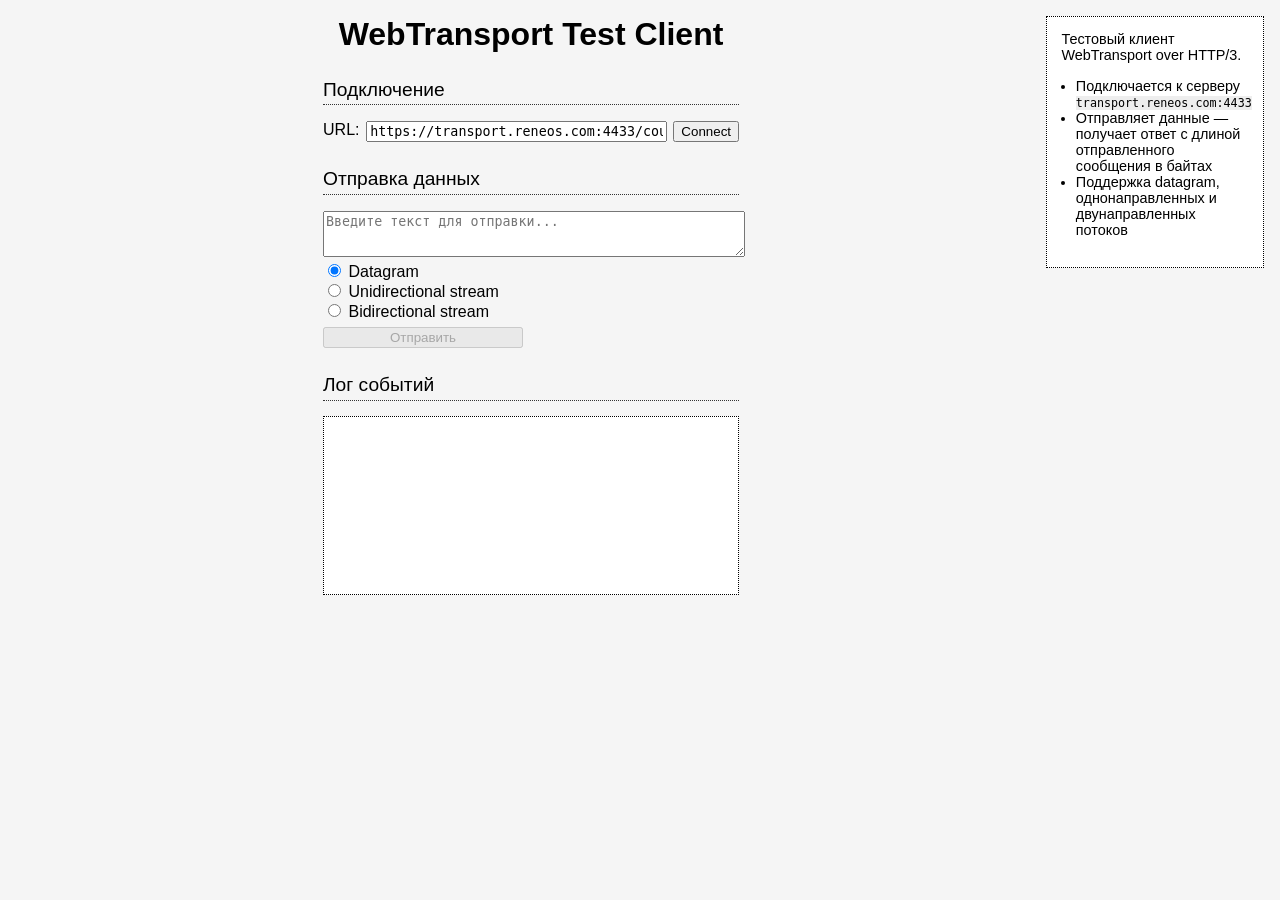
<file: index.html>
<!doctype html>
<html lang="ru">
<head>
  <meta charset="utf-8">
  <meta name="viewport" content="width=device-width, initial-scale=1">
  <title>WebTransport Test</title>
  <link rel="stylesheet" href="client.css">
</head>
<body>
  <div id="top">
    <div id="explanation">
      Тестовый клиент WebTransport over HTTP/3.
      <ul>
        <li>Подключается к серверу <code>transport.reneos.com:4433</code></li>
        <li>Отправляет данные — получает ответ с длиной отправленного сообщения в байтах</li>
        <li>Поддержка datagram, однонаправленных и двунаправленных потоков</li>
      </ul>
    </div>
    <div id="tool">
      <h1>WebTransport Test Client</h1>

      <div>
        <h2>Подключение</h2>
        <div class="input-line">
          <label for="url">URL:</label>
          <input type="text" id="url"
                 value="https://transport.reneos.com:4433/counter">
          <input type="button" id="connect" value="Connect" onclick="connect()">
        </div>
      </div>

      <div>
        <h2>Отправка данных</h2>
        <form name="sending">
          <textarea name="data" id="data" placeholder="Введите текст для отправки..."></textarea>
          <div>
            <input type="radio" name="sendtype" value="datagram"
                   id="datagram" checked>
            <label for="datagram">Datagram</label>
          </div>
          <div>
            <input type="radio" name="sendtype" value="unidi" id="unidi-stream">
            <label for="unidi-stream">Unidirectional stream</label>
          </div>
          <div>
            <input type="radio" name="sendtype" value="bidi" id="bidi-stream">
            <label for="bidi-stream">Bidirectional stream</label>
          </div>
          <input type="button" id="send" name="send" value="Отправить"
                 disabled onclick="sendData()">
        </form>
      </div>

      <div>
        <h2>Лог событий</h2>
        <ul id="event-log"></ul>
      </div>
    </div>
  </div>
  <script src="client.js"></script>
</body>
</html>
</file>
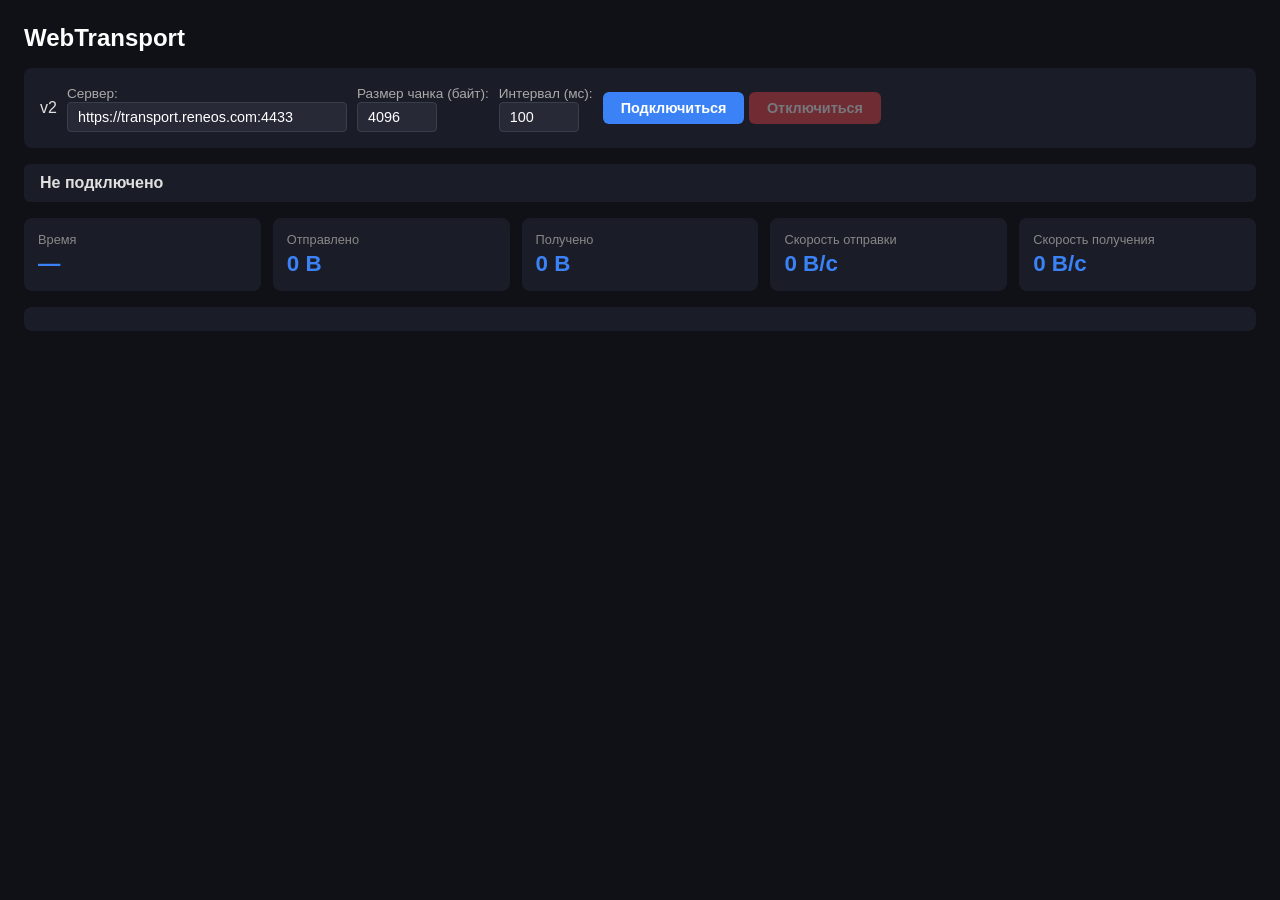
<file: test.html>
<!DOCTYPE html>
<html lang="ru">
<head>
  <meta charset="UTF-8">
  <meta name="viewport" content="width=device-width, initial-scale=1.0">
  <title>WebTransport Тест — Default Room</title>
  <style>
    * { margin: 0; padding: 0; box-sizing: border-box; }
    body {
      font-family: -apple-system, BlinkMacSystemFont, 'Segoe UI', Roboto, sans-serif;
      background: #0f1117; color: #e0e0e0; padding: 24px;
    }
    h1 { margin-bottom: 16px; font-size: 1.5rem; color: #fff; }
    .controls {
      display: flex; flex-wrap: wrap; gap: 10px; align-items: center;
      margin-bottom: 16px; padding: 16px; background: #1a1d27; border-radius: 8px;
    }
    .controls label { font-size: 0.85rem; color: #aaa; }
    .controls input {
      background: #272a36; border: 1px solid #3a3d4a; border-radius: 4px;
      color: #fff; padding: 6px 10px; font-size: 0.9rem; width: 280px;
    }
    .controls input.small { width: 80px; }
    button {
      padding: 8px 18px; border: none; border-radius: 6px; font-size: 0.9rem;
      cursor: pointer; font-weight: 600; transition: opacity .15s;
    }
    button:disabled { opacity: 0.4; cursor: default; }
    .btn-connect { background: #3b82f6; color: #fff; }
    .btn-disconnect { background: #ef4444; color: #fff; }
    #status {
      padding: 10px 16px; margin-bottom: 16px; border-radius: 6px;
      background: #1a1d27; font-weight: 600; font-size: 1rem;
    }
    .metrics {
      display: grid; grid-template-columns: repeat(auto-fit, minmax(200px, 1fr));
      gap: 12px; margin-bottom: 16px;
    }
    .metric {
      background: #1a1d27; border-radius: 8px; padding: 14px;
    }
    .metric .label { font-size: 0.8rem; color: #888; margin-bottom: 4px; }
    .metric .value { font-size: 1.4rem; font-weight: 700; color: #3b82f6; }
    #log {
      background: #1a1d27; border-radius: 8px; padding: 12px;
      max-height: 300px; overflow-y: auto; font-family: 'Consolas', monospace;
      font-size: 0.82rem; line-height: 1.6;
    }
    #log .entry { border-bottom: 1px solid #272a36; padding: 2px 0; }
    #log .time { color: #666; }
  </style>
</head>
<body>

<h1>WebTransport</h1>

<div class="controls">v2
  <div>
    <label>Сервер:</label><br>
    <input id="serverUrl" value="https://transport.reneos.com:4433">
  </div>
  <div>
    <label>Размер чанка (байт):</label><br>
    <input id="chunkSize" class="small" type="number" value="4096" min="64" max="1048576">
  </div>
  <div>
    <label>Интервал (мс):</label><br>
    <input id="intervalMs" class="small" type="number" value="100" min="10" max="5000">
  </div>
  <div>
    <button id="connectBtn" class="btn-connect" onclick="startTest()">Подключиться</button>
    <button id="disconnectBtn" class="btn-disconnect" onclick="stopTest()" disabled>Отключиться</button>
  </div>
</div>

<div id="status">Не подключено</div>

<div class="metrics">
  <div class="metric"><div class="label">Время</div><div class="value"><span id="mTime">—</span></div></div>
  <div class="metric"><div class="label">Отправлено</div><div class="value"><span id="mSent">0 B</span></div></div>
  <div class="metric"><div class="label">Получено</div><div class="value"><span id="mRecv">0 B</span></div></div>
  <div class="metric"><div class="label">Скорость отправки</div><div class="value"><span id="mSendSpeed">0 B/с</span></div></div>
  <div class="metric"><div class="label">Скорость получения</div><div class="value"><span id="mRecvSpeed">0 B/с</span></div></div>
</div>

<div id="log"></div>

<script>
// ─── Протокол ───
const MSG_KEEPALIVE    = 0x00
const MSG_JOIN_DEFAULT = 0x07
const MSG_CALL_CREATED = 0x06
const MSG_CALL_READY   = 0x03
const MSG_PEER_LEFT    = 0x04
const MSG_ERROR        = 0x05
const MEDIA_VIDEO      = 0x10

// ─── Состояние ───
let transport = null
let datagramWriter = null
let keepAliveTimer = null
let metricsTimer = null
let startTime = null
let bytesSent = 0
let bytesReceived = 0
let mediaWriter = null
let maxDatagramSize = null
let sendErrorCount = 0

function logSendError(err) {
  sendErrorCount += 1
  if (sendErrorCount <= 5) {
    logMsg('<span style="color:#f66">Send error: ' + ((err && err.message) || err) + '</span>')
  }
}

function trySendDatagram(data) {
  if (!datagramWriter) return false

  if (maxDatagramSize && data.byteLength > maxDatagramSize) {
    logSendError(`datagram ${data.byteLength} B exceeds maxDatagramSize ${maxDatagramSize} B`)
    return false
  }

  const desiredSize = datagramWriter.desiredSize
  if (desiredSize !== null && desiredSize <= 0) {
    return false
  }

  datagramWriter.write(data).catch((err) => {
    logSendError(err)
  })
  return true
}

// ─── UI helpers ───
function logMsg(msg) {
  const el = document.getElementById('log')
  const d = document.createElement('div')
  d.className = 'entry'
  const t = new Date().toLocaleTimeString()
  d.innerHTML = `<span class="time">${t}</span> ${msg}`
  el.prepend(d)
}

function setStatus(text) {
  document.getElementById('status').textContent = text
}

function formatBytes(b) {
  if (b < 1024) return b + ' B'
  if (b < 1024 * 1024) return (b / 1024).toFixed(1) + ' KB'
  if (b < 1024 * 1024 * 1024) return (b / (1024 * 1024)).toFixed(1) + ' MB'
  return (b / (1024 * 1024 * 1024)).toFixed(2) + ' GB'
}

function updateMetrics() {
  if (!startTime) return
  const elapsed = (Date.now() - startTime) / 1000
  document.getElementById('mTime').textContent = elapsed.toFixed(1) + ' сек'
  document.getElementById('mSent').textContent = formatBytes(bytesSent)
  document.getElementById('mRecv').textContent = formatBytes(bytesReceived)
  document.getElementById('mSendSpeed').textContent =
    elapsed > 0 ? formatBytes(bytesSent / elapsed) + '/с' : '0 B/с'
  document.getElementById('mRecvSpeed').textContent =
    elapsed > 0 ? formatBytes(bytesReceived / elapsed) + '/с' : '0 B/с'
}

// ─── Подключение ───
async function startTest() {
  const url = document.getElementById('serverUrl').value.trim()
  if (!url) return

  setStatus('Подключение...')
  document.getElementById('connectBtn').disabled = true

  try {
    transport = new WebTransport(url)
    await transport.ready
    logMsg('Подключено к серверу')

    datagramWriter = transport.datagrams.writable.getWriter()
    maxDatagramSize = transport.datagrams.maxDatagramSize || null
    sendErrorCount = 0
    logMsg('maxDatagramSize: ' + (maxDatagramSize || 'n/a') + ' B')

    // Keep-alive каждые 3 секунды
    keepAliveTimer = setInterval(() => {
      trySendDatagram(new Uint8Array([MSG_KEEPALIVE]))
    }, 3_000)

    // Слушаем datagram-ы и входящие стримы
    listenDatagrams()
    listenIncomingStreams()

    // При закрытии соединения
    transport.closed.then(() => {
      logMsg('Соединение закрыто сервером')
      cleanup()
    }).catch(err => {
      logMsg('Разрыв соединения: ' + err.message)
      cleanup()
    })

    // Отправляем JoinDefault
    await datagramWriter.write(new Uint8Array([MSG_JOIN_DEFAULT]))
    logMsg('Запрос на вход в default room отправлен')
    setStatus('Ожидание второго участника...')

    document.getElementById('disconnectBtn').disabled = false
  } catch (err) {
    logMsg('Ошибка: ' + err.message)
    setStatus('Ошибка подключения')
    document.getElementById('connectBtn').disabled = false
  }
}

// ─── Datagram listener ───
async function listenDatagrams() {
  const reader = transport.datagrams.readable.getReader()
  try {
    while (true) {
      const { value, done } = await reader.read()
      if (done) break
      handleDatagram(value)
    }
  } catch { /* closed */ }
}

function handleDatagram(data) {
  if (!data || data.length === 0) return
  const type = data[0]
  const decoder = new TextDecoder()

  switch (type) {
    case MSG_CALL_CREATED: {
      const key = decoder.decode(data.slice(1, 13))
      logMsg('Комната создана, ключ: <b>' + key + '</b>')
      setStatus('Ожидание второго участника... Ключ: ' + key)
      break
    }
    case MSG_CALL_READY: {
      logMsg('<b>Оба участника подключены — старт обмена!</b>')
      setStatus('Активный обмен данными')
      startDataExchange()
      break
    }
    case MSG_PEER_LEFT: {
      logMsg('Второй участник отключился — завершаем')
      stopTest()
      break
    }
    case MSG_ERROR: {
      const msg = decoder.decode(data.slice(1))
      logMsg('Ошибка от сервера: ' + msg)
      setStatus('Ошибка: ' + msg)
      break
    }
  }
}

// ─── Incoming streams (получение данных) ───
async function listenIncomingStreams() {
  const reader = transport.incomingUnidirectionalStreams.getReader()
  try {
    while (true) {
      const { value: stream, done } = await reader.read()
      if (done) break
      readIncomingStream(stream)
    }
  } catch { /* closed */ }
}

async function readIncomingStream(stream) {
  const reader = stream.getReader()
  let leftover = new Uint8Array(0)

  try {
    while (true) {
      const { value, done } = await reader.read()
      if (done) break

      let data
      if (leftover.length > 0) {
        data = new Uint8Array(leftover.length + value.byteLength)
        data.set(leftover, 0)
        data.set(value, leftover.length)
      } else {
        data = value
      }

      let pos = 0
      while (pos + 5 <= data.length) {
        const view = new DataView(data.buffer, data.byteOffset + pos + 1, 4)
        const payloadLen = view.getUint32(0, false)

        if (pos + 5 + payloadLen > data.length) break

        bytesReceived += 5 + payloadLen
        pos += 5 + payloadLen
      }

      leftover = pos < data.length ? data.slice(pos) : new Uint8Array(0)
    }
  } catch { /* closed */ }
}

// ─── Отправка данных ───
let sending = false

async function startDataExchange() {
  startTime = Date.now()
  bytesSent = 0
  bytesReceived = 0

  metricsTimer = setInterval(updateMetrics, 500)

  const requestedChunkSize = Math.min(
  Math.max(parseInt(document.getElementById('chunkSize').value) || 4096, 64),
  1048576
  )
  const chunkSize = maxDatagramSize ? Math.min(requestedChunkSize, Math.max(64, maxDatagramSize - 1)) : requestedChunkSize
  const intervalMs = Math.min(
    Math.max(parseInt(document.getElementById('intervalMs').value) || 100, 10),
    5000
  )

  if (chunkSize !== requestedChunkSize) {
    logMsg(`Размер чанка уменьшен до ${formatBytes(chunkSize)} по maxDatagramSize`) 
  }

  logMsg(`Отправка: ${formatBytes(chunkSize)} каждые ${intervalMs} мс`)

  sending = true
  ;(async function sendLoop() {
    const payload = new Uint8Array(chunkSize)
    const header = new Uint8Array(5)
    header[0] = MEDIA_VIDEO
    new DataView(header.buffer).setUint32(1, chunkSize, false)

    while (sending) {
      try {
        crypto.getRandomValues(payload)
        await mediaWriter.write(header)
        await mediaWriter.write(payload)
        bytesSent += 5 + payload.byteLength
        if (intervalMs > 0) {
          await new Promise(r => setTimeout(r, intervalMs))
        }
      } catch {
        sending = false
      }
    }
  })()
}

// ─── Cleanup / disconnect ───
function cleanup() {
  if (keepAliveTimer) { clearInterval(keepAliveTimer); keepAliveTimer = null }
  sending = false
  if (metricsTimer)   { clearInterval(metricsTimer);   metricsTimer = null }
  updateMetrics()
  setStatus('Отключено')
  document.getElementById('connectBtn').disabled = false
  document.getElementById('disconnectBtn').disabled = true
}

async function stopTest() {
  sending = false
	maxDatagramSize = null

  try { if (mediaWriter)    { await mediaWriter.close();    mediaWriter = null } }
  catch { /* ignore */ }
  try { if (datagramWriter) { await datagramWriter.close(); datagramWriter = null } }
  catch { /* ignore */ }
  try { if (transport)      { transport.close();            transport = null } }
  catch { /* ignore */ }

  cleanup()
  logMsg('Тест завершён')
}

// Без авто-подключения — только по кнопке
</script>

</body>
</html>
</file>
<file: client.css>
body {
  font-family: sans-serif;
  background: #f5f5f5;
  margin: 0;
  padding: 1em;
}

h1 {
  margin: 0 auto;
  width: fit-content;
}

h2 {
  border-bottom: 1px dotted #333;
  font-size: 120%;
  font-weight: normal;
  padding-bottom: 0.2em;
  padding-top: 0.5em;
}

code {
  background-color: #eee;
}

input[type=text], textarea {
  font-family: monospace;
}

#top {
  display: flex;
  flex-direction: row-reverse;
  flex-wrap: wrap;
  justify-content: center;
}

#explanation {
  border: 1px dotted black;
  font-size: 90%;
  height: fit-content;
  margin-bottom: 1em;
  padding: 1em;
  width: 13em;
  background: #fff;
}

#tool {
  flex-grow: 1;
  margin: 0 auto;
  max-width: 26em;
  padding: 0 1em;
  width: 26em;
}

.input-line {
  display: flex;
}

.input-line input[type=text] {
  flex-grow: 1;
  margin: 0 0.5em;
}

textarea {
  height: 3em;
  width: 100%;
}

#send {
  margin-top: 0.5em;
  width: 15em;
}

#event-log {
  border: 1px dotted black;
  font-family: monospace;
  font-size: 0.85em;
  height: 14em;
  overflow: scroll;
  padding-bottom: 1em;
  padding-top: 1em;
  background: #fff;
}

.log-error {
  color: darkred;
}

#explanation ul {
  padding-left: 1em;
}
</file>
